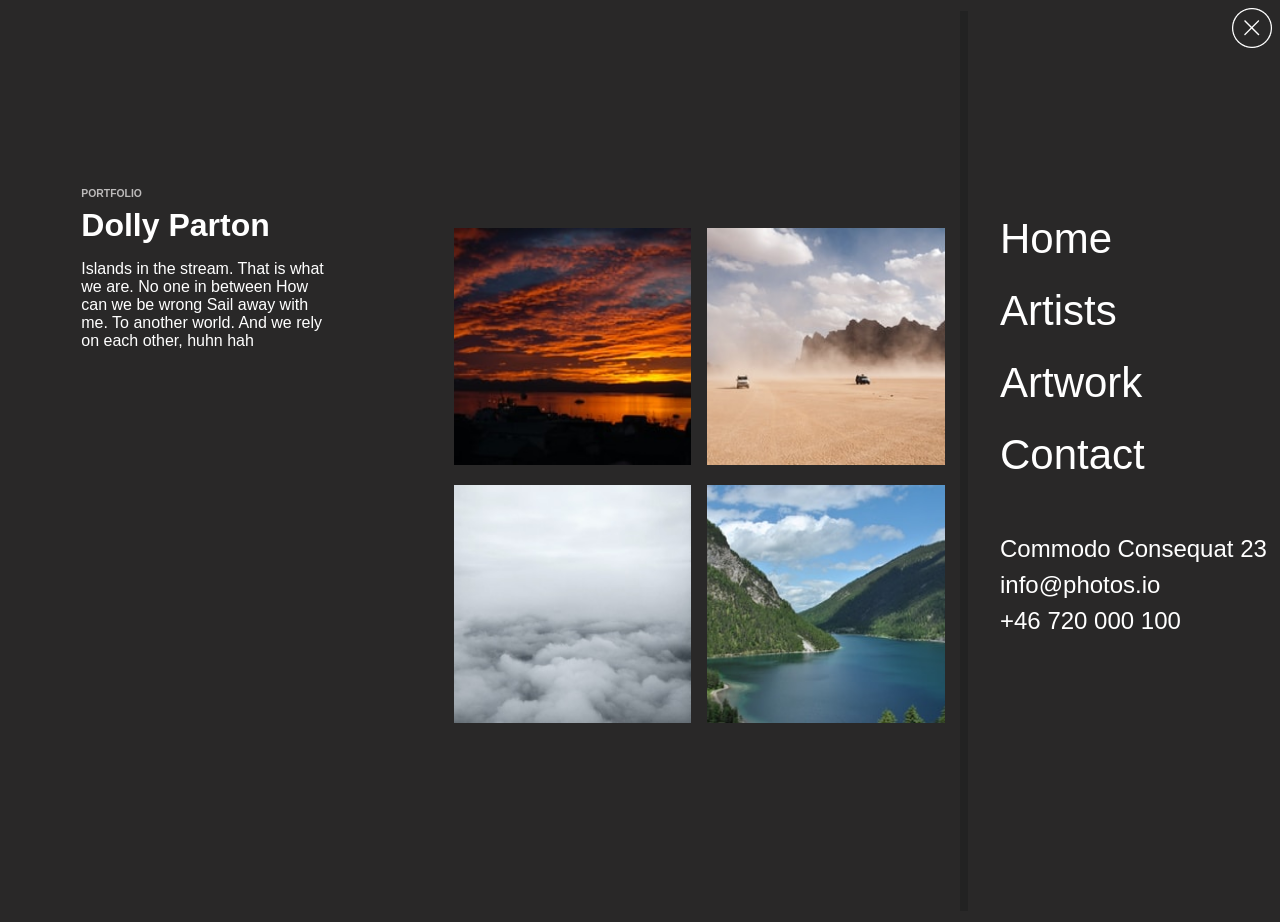
<file: index.html>
<!DOCTYPE html>
<html>
    <head>
        <meta charset="UTF-8">
        <meta name="viewport" content="width=device-width, initial-scale=1">
        <meta property="og:title" content="Portfolio"/>
        <meta property="og:description" content="Photography portfolio"/>
        <meta property="og:image" content="images/image-2.jpg"/>
        <link rel="stylesheet" href="style.css">
    </head>
    <body class="menu-open">
        <header>
            <a class="menu-button"><img src="images/hamburger-menu.png" alt="circle with three horizontal lines inside evenly spaced apart"></a>
            <img class="x-button" src="images/x-button.png" alt="circle with an x in the middle">
            <nav>
                <div class="nav-contents">
                    <a>Home</a>
                    <a>Artists</a>
                    <a>Artwork</a>
                    <a>Contact</a>
                    <section>
                        <p>Commodo Consequat 23</p>
                        <p>info@photos.io</p>
                        <p>+46 720 000 100</p>
                    </section>
                </div>
            </nav>
        </header>
        <main>
            <article>
                <h2>PORTFOLIO</h2>
                <h1>Dolly Parton</h1>
                <p>Islands in the stream. That is what we are. No one in between How can we be wrong Sail away with me. To another world. And we rely on each other, huhn hah</p>
            </article>
            <div class="image-container">
                <div class="image-holder"><p class="hover-text">View Work</p><img src="images/image-1.jpg" alt="Sunset over a lake"></div>
                <div class="image-holder"><p class="hover-text">View Work</p><img src="images/image-2.jpg" alt="Two cars in a desert"></div>
                <div class="image-holder"><p class="hover-text">View Work</p><img src="images/image-3.jpg" alt="Ocean waves coming up on a sandy beach"></div>
                <div class="image-holder"><p class="hover-text">View Work</p><img src="images/image-4.jpg" alt="White clouds seen from above"></div>
                <div class="image-holder"><p class="hover-text">View Work</p><img src="images/image-5.jpg" alt="Lake in between high green hills"></div>
                <div class="image-holder"><p class="hover-text">View Work</p><img src="images/image-6.jpg" alt="Mostly dark clouds with warm orange light near the horizon."></div>
            </div>
        </main>
        <footer></footer>
    </body>
</html>
</file>
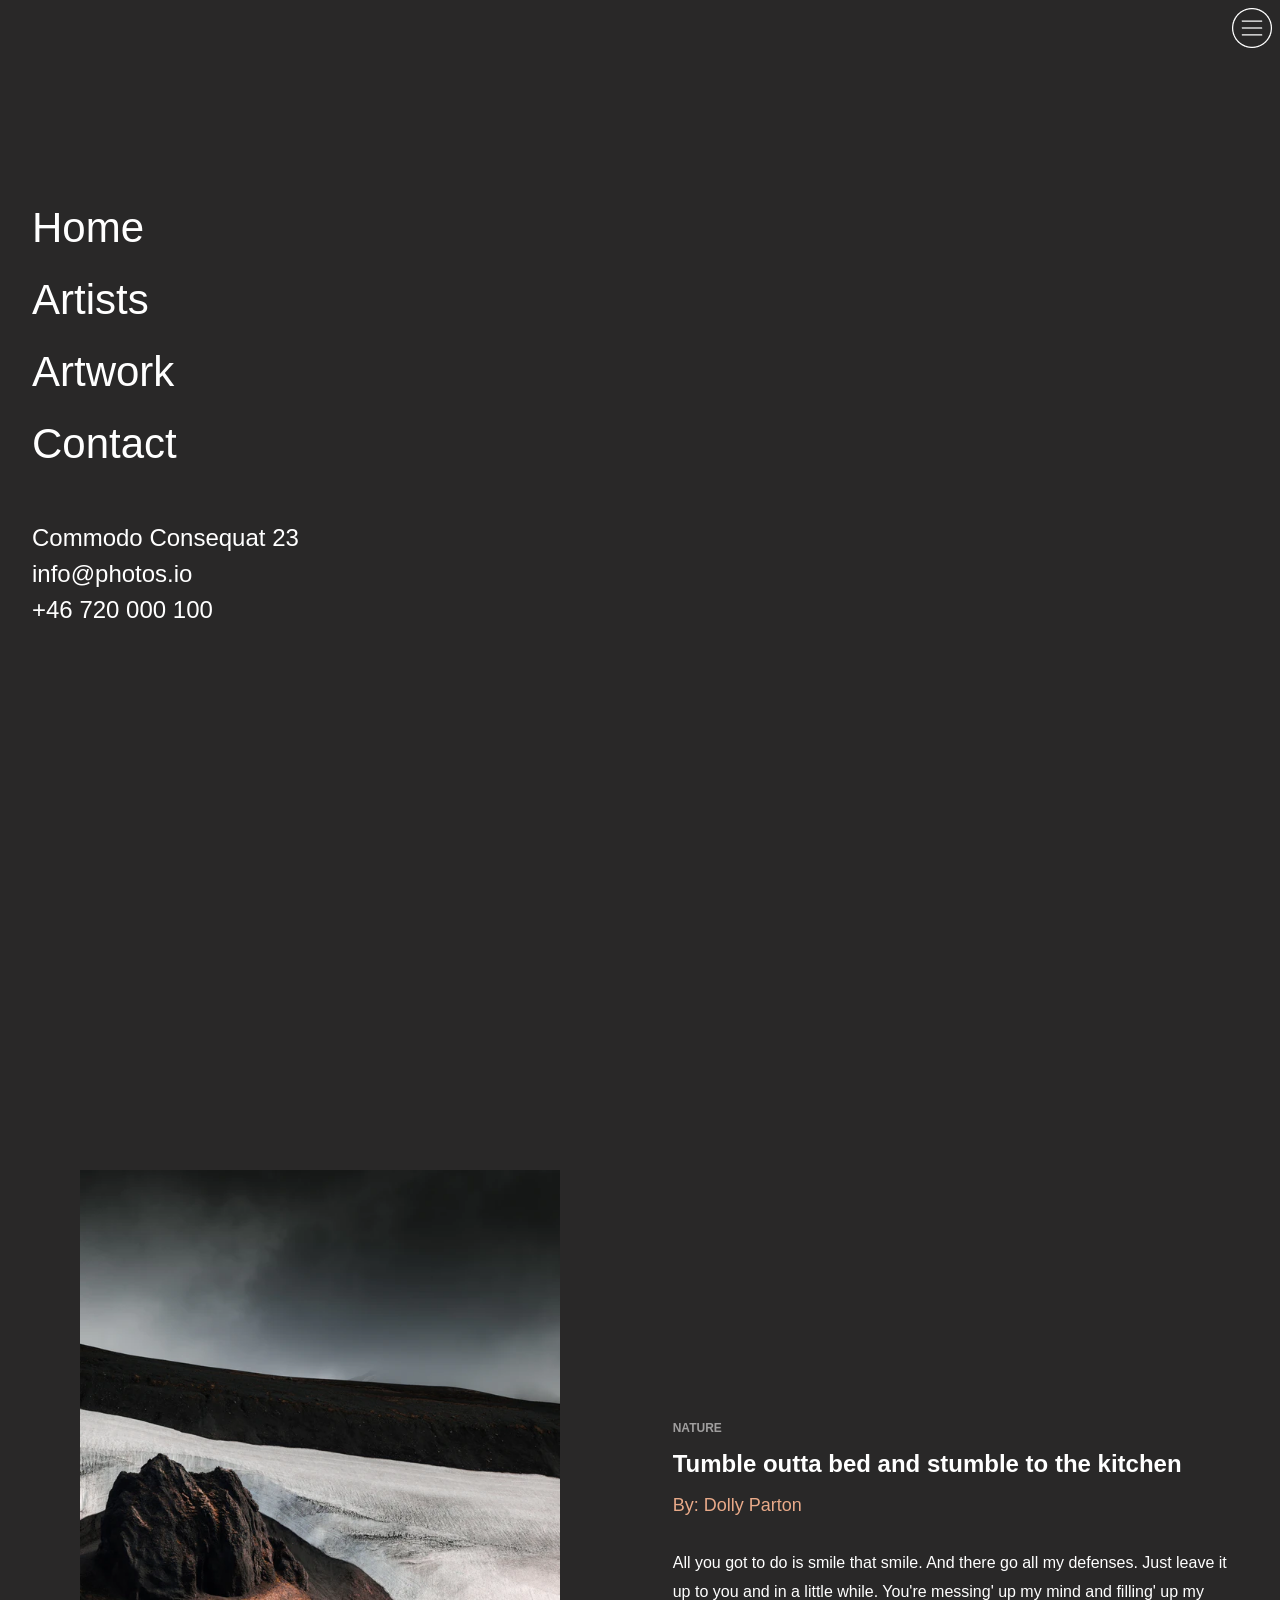
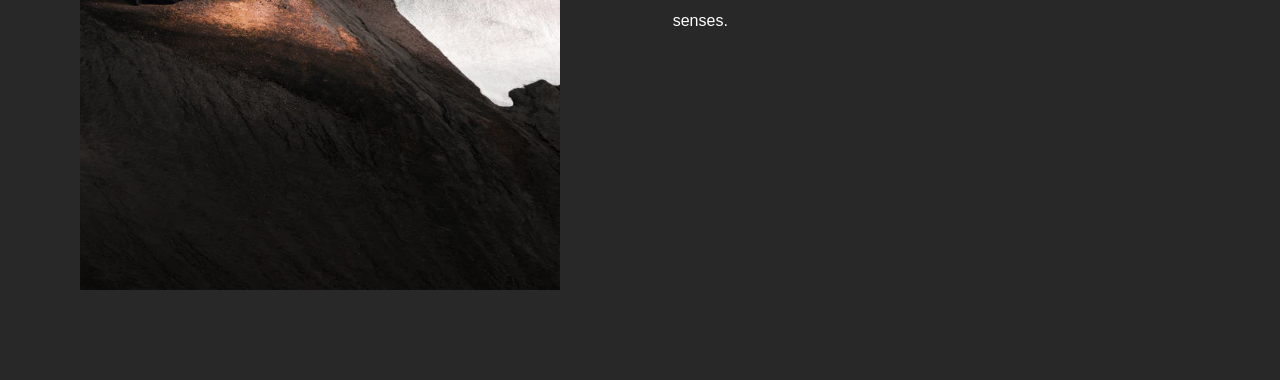
<file: about.html>
<!DOCTYPE html>
<html>
    <head>
        <meta charset="UTF-8">
        <link rel="stylesheet" href="about-style.css">
        <meta name="viewport" content="width=device-width, initial-scale=1">
    </head>
    <body>
        <header>
            <a class="menu-button">
                <img src="images/hamburger-menu.png" alt="circle with three horizontal lines inside evenly spaced apart">
                <nav>
                    <div class="nav-contents">
                        <a>Home</a>
                        <a>Artists</a>
                        <a>Artwork</a>
                        <a>Contact</a>
                        <section>
                            <p>Commodo Consequat 23</p>
                            <p>info@photos.io</p>
                            <p>+46 720 000 100</p>
                        </section>
                    </div>
                </nav>
            </a>
            <img class="x-button" src="images/x-button.png" alt="circle with an x in the middle">
        </header>
        <main>
            <div class="image-display"><img src="images/about-image.png" alt="a cave on a mountain top"/></div>
            <article>
                <h3>NATURE</h3>
                <h1>Tumble outta bed and stumble to the kitchen</h1>
                <h2>By: Dolly Parton</h2>
                <summary>
                    <p>All you got to do is smile that smile. And there go all my defenses. Just leave it up to you and in a little while. You're messing' up my mind and filling' up my senses.</p>
                </summary>
            </article>
        </main>
    </body>
    </html>
</file>
<file: style.css>
:root { 
    --background-color: rgb(41, 40, 40);
    --primary-text-color: #fff;
    --secondary-text-color: rgb(189, 187, 187);
}

@keyframes show-menu {
    from {
        transform: translateX(100vh);
    }

    to {
        transform: translateX(0);
    }
}

* {
    box-sizing: border-box;
}

body {
    font-family: "Helvetica";
    background-color: var(--background-color);
    color: var(--primary-text-color);
    font-size: 16px;
}

main {
    margin: 0.7rem;
}

h1 {
    font-size: 2rem;
    margin: 0;
}

h2 {
    margin-top: 4rem;
    color: var(--secondary-text-color);
    font-size: 0.65rem;
}

.image-container {
    margin-top: 2rem;
    width: 100%;
    display: grid;
    grid-template-columns: 1fr 1fr;
    grid-template-rows: 1fr 1fr 1fr;
    gap: 1rem;
}

.image-holder {
    aspect-ratio: 1;
    position: relative;
    min-width: 0;
}

/* Image overlay that appears when hovered */
.image-holder::after {
  content: "";
  position: absolute;
  inset: 0;
  background: rgba(0, 0, 0, 0.7);
  opacity: 0;
}

.image-holder:hover::after {
  opacity: 1;
}

/* Text appears on hover */
.image-holder:hover .hover-text {
    opacity: 1;
}

img {
    height: 100%;
    width: 100%;
    object-fit: cover;
}

.hover-text {
    position: absolute;
    left: 50%;
    top: 50%;
    transform: translate(-50%, -50%);
    margin: 0;
    opacity: 0;
    z-index: 1;
}



/* Hamburger icon */
.menu-button {
    position: absolute;
    width: 40px;
    height: 40px;
    right: 0.5rem;
    top: 0.5rem;
    z-index: 2;
}


/* Hidden Navigation content */

.x-button {
    display: none;
    position: absolute;
    width: 40px;
    height: 40px;
    right: .5rem;
    top: .5rem;
    z-index: 2;
}

nav {
    display: none;
    position: fixed;
    height: 100vh;
    width: 100vw;
    z-index: 1;
    background-color: var(--background-color);
    transform: translateX(100vw);
    animation-name: show-menu;
    animation-duration: 1.5s;
    animation-delay: 0.3s;
    animation-fill-mode: forwards;
}
.nav-contents {
    position: absolute;
    display: flex;
    z-index: 1;
    flex-direction: column;
    margin-top: 20vh;
    padding-left: 2rem;
    height: 100%;
    width: 100%;
}

nav a {
    font-size: 2.625rem;
    color: var(--primary-text-color);
    margin-top: 1.5rem;
}

nav p {
    font-size: 1.5rem;
    color: var(--primary-text-color);
    margin-bottom: 0;
    margin-top: .5rem;
}

nav section {
    margin-top: 3rem;
}

.menu-open nav {
    width: 100vw;
    height: 100vh;
}

@media screen and (min-width: 1024px) {
    .image-container {
    margin-top: 2rem;
    width: 60%;
    display: grid;
    grid-template-columns: 1fr 1fr 1fr;
    grid-template-rows: 1fr 1fr;
    gap: 1rem;
    }

    main {
        height: 100vh;
        display: flex;
        justify-content: space-around;
        align-items: center;

    }

    article {
        width: 20%;
        height: 75%;
        display: flex;
        align-content: flex-start;
        flex-direction: column;
    }

    
    .menu-open nav {
        right: 0;
        width: 25vw;
        height: 100vh;
        border-left: solid 0.5rem rgb(34, 34, 34);
    }
    
}

.menu-open nav {
    display: unset;
}

.menu-open .menu-button {
    display: none;
}

.menu-open .x-button {
    display: unset;
}
</file>
<file: about-style.css>
:root { 
    --background-color: rgb(41, 40, 40);
    --primary-text-color: #fff;
    --secondary-text-color: rgb(160, 159, 159);
    --tertiary-text-color: #E9AA89;

}
* {
    box-sizing: border-box;
}

/* Hidden Navigation content, apply class="menu-open" to nav element to */

.menu-button:hover {
    cursor: pointer;
}

nav {
    height: 100vh;
    width: 100vw;
    background-color: var(--background-color);
}
.nav-contents {
    display: flex;
    flex-direction: column;
    margin-top: 20vh;
    padding-left: 2rem;
    height: 100%;
    width: 100%;
}

nav a {
    font-size: 2.625rem;
    color: var(--primary-text-color);
    margin-top: 1.5rem;
}
nav p {
    font-size: 1.5rem;
    color: var(--primary-text-color);
    margin-bottom: 0;
    margin-top: .5rem;
}

nav section {
    margin-top: 3rem;
}

.x-button {
    position: absolute;
    width: 40px;
    height: 40px;
    right: .5rem;
    top: .5rem;
    z-index: 2;
    display: none;
}

/* Body content */
body {
    font-family: "Helvetica";
    background-color: var(--background-color);
    font-size: 16px;
    margin: 0;
}


main h1, p {
    color: var(--primary-text-color);
}

main h1 {
    font-size: 1.5rem;
    line-height: 2.125rem;
    margin: 0;
}

main h2 {
    color: var(--tertiary-text-color);
    font-size: 1.125rem;
    font-weight: lighter;
    margin-bottom: 0;
}

main h3 {
    color: var(--secondary-text-color);
    font-weight: 700;
    font-size: .75rem;
}

main p {
    line-height: 1.8125rem;
    margin-top: 2rem;
}

article {
    position: inherit;
    display: flex;
    flex-direction: column;
    justify-content: left;
    margin-left: 1rem;
    margin-right: 1rem;
    padding: 1rem;

}

.menu-button {
    position: absolute;
    width: 40px;
    height: 40px;
    right: .5rem;
    top: .5rem;
    z-index: 2;
}   


.image-display {
    position: relative;
    display:flex;
    height: 45vh;
    width: 100%;
    justify-content: center;
    top: 0;
    left: 0;
}

img {
    overflow: hidden;
    height: 100%;
    width: 100%;
    object-fit: cover;
}

/* Larger Screens */

@media screen and (min-width: 1024px) {
    .image-display {
        position: relative;
        display:flex;
        height: 80vh;
        width: 100vw;
        justify-content: center;
        align-self: center;
    }

    img {
        justify-self: center;
        overflow: hidden;
        height: 100%;
        width: 100%;
        object-fit: scale-down;
    }

    main {
        display: flex;
        flex-direction: row;
        align-content: center;
        justify-content: center;
        height: 100vh;
        width: 100vw;
    }

    article {
        justify-content: center;
    }

}
</file>
